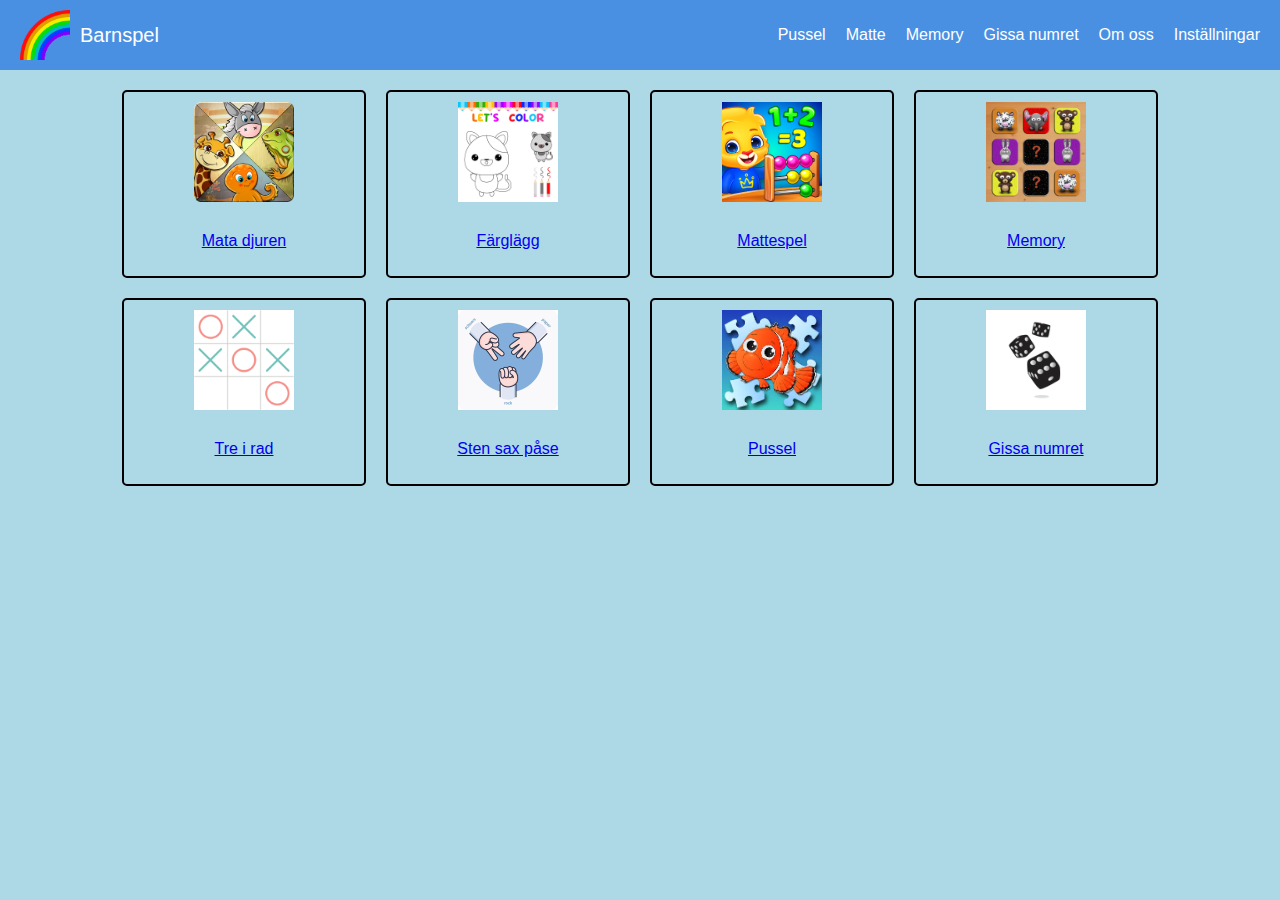
<file: index.html>
<!DOCTYPE html>
<html lang="en">

<head>
    <meta charset="UTF-8">
    <meta name="viewport" content="width=device-width, initial-scale=1.0">
    <link rel="stylesheet" href="./style.css">
    <link rel="stylesheet" href="./StartPage.css">
    <title>Barnspel</title>
</head>

<body>
    <nav class="navbar">
        <div class="logo">
            <img src="./Meny/Regnbåge.png" alt="Logo">
            <span class="logo-text">Barnspel</span>
        </div>
        <div class="menu">
            <ul class="menu-items">
                <li><a href="./Spel/Pussel/pussel.html">Pussel</a></li>
                <li><a href="./Spel/Matte/matte.html">Matte</a></li>
                <li><a href="./Spel/Memory/memory.html">Memory</a></li>
                <li><a href="./Spel/Tärningar/tärning.html">Gissa numret</a></li>
                <li><a href="./Om oss/omoss.html">Om oss</a></li>
                <li><a href="./Inställningar/Inställningar.html">Inställningar</a></li>
            </ul>
        </div>

        <div class="menu-toggle" id="menu-toggle">
            <img src="./Meny/Menu.png" alt="Menu">
        </div>
    </nav>


    <div class="container">
        <div class="box">
            <a href="./Spel/Mata djur/djur.html">
                <img src="./Spel/Mata djur/startPicture.png" alt="Bild på några djur.">
                <p>Mata djuren</p>
            </a>
        </div>


        <div class="box">
            <a href="./Spel/Färglägga/färglägga.html">
                <img src="./Spel/Färglägga/startPicture.jpg" alt="Bild på några djur.">
                <p>Färglägg</p>
            </a>
        </div>


        <div class="box">
            <a href="./Spel/Matte/matte.html">
                <img src="./Spel/Matte/startPicture.jpg" alt="Bild på några djur.">
                <p>Mattespel</p>
            </a>
        </div>


        <div class="box">
            <a href="./Spel/Memory/memory.html">
                <img src="./Spel/Memory/startPage.jpg" alt="Bild på memory spel">
                <p>Memory</p>
            </a>
        </div>


        <div class="box">
            <a href="./Spel/Tre i rad/tre i rad.html">
                <img src="./Spel/Tre i rad/startPicture.png" alt="Bild på spelplanen för tre i rad.">
                <p>Tre i rad</p>
            </a>
        </div>


        <div class="box">
            <a href="./Spel/Sten sax påse/sten sax påse.html">
                <img src="./Spel/Sten sax påse/startPicture.jpg" alt="Sten sax påse.">
                <p>Sten sax påse</p>
            </a>
        </div>


        <div class="box">
            <a href="./Spel/Pussel/pussel.html">
                <img src="./Spel/Pussel/StartPicture.jpg" alt="Pussel logga">
                <p>Pussel</p>
            </a>
        </div>


        <div class="box">
            <a href="./Spel/Tärningar/tärning.html">
                <img src="./Spel/Tärningar/startPicture.jpg" alt="Tärningar loga">
                <p>Gissa numret</p>
            </a>
        </div>


    </div>
    </div>

    <script src="./Main.js"></script>
</body>

</html>
</file>
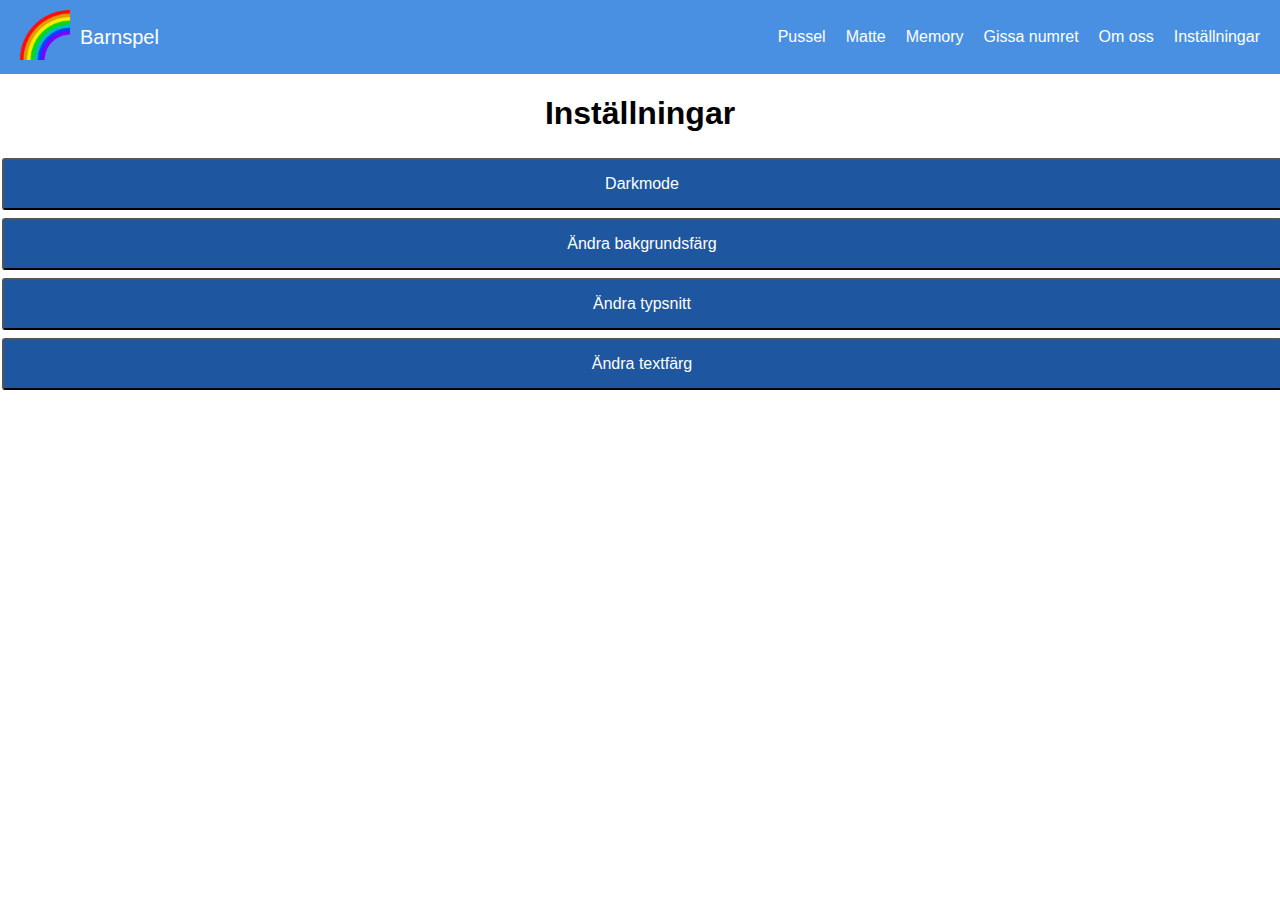
<file: Inställningar/Inställningar.html>
<!DOCTYPE html>
<html lang="en">

<head>
    <meta charset="UTF-8">
    <meta http-equiv="X-UA-Compatible" content="IE=edge">
    <meta name="viewport" content="width=device-width, initial-scale=1.0">
    <title>Inställningar</title>
    <link rel="stylesheet" href="../style.css">
    <link rel="stylesheet" href="../Inställningar/Inställningar.css">

    <script src="../Main.js"></script>
    <script src="../Inställningar/Inställningar.js"></script>


<body>
    <nav class="navbar">
        <div class="logo">
            <a href="../index.html">
                <img src="../Meny/Regnbåge.png" alt="Logo">
            </a>
            <span class="logo-text">Barnspel</span>

        </div>
        <div class="menu">
            <ul class="menu-items">
                <li><a href="../Spel/Pussel/pussel.html">Pussel</a></li>
                <li><a href="../spel/Matte/matte.html">Matte</a></li>
                <li><a href="../Spel/Memory/memory.html">Memory</a></li>
                <li><a href="../Spel/Tärningar/tärning.html">Gissa numret</a></li>
                <li><a href="../Om oss/omoss.html">Om oss</a></li>
                <li><a href="../Inställningar/Inställningar.html">Inställningar</a></li>
            </ul>
        </div>

        <div class="menu-toggle" id="menu-toggle">
            <img src="../Meny/Menu.png" alt="Menu">
        </div>
    </nav>


    <h1 class="textTitle">Inställningar</h1>

    <button type="button" id="darkandlightmodesv" class="button" onclick="Toggle()">Darkmode</button>

    <div onclick="Getinfoboxbackgroundcolor()">
        <button type="button" class="button" onclick="Logout1()">Ändra bakgrundsfärg</button>
    </div>

    <div id="informationcolor">
        <h3>Här kan du välja vilken färg du vill ha som bakgrund:</h3>
        <button id="pinkbutton" onclick="buttonpink()">Rosa</button>
        <button id="purplebutton" onclick="buttonpurple()">Lila</button>
        <button id="greenbutton" onclick="buttongreen()">Grön</button>
        <button id="yellowbutton" onclick="buttonyellow()">Gul</button>
        <button id="greybutton" onclick="buttongrey()">Grå</button>
        <button id="orangebutton" onclick="buttonorange()">Orange</button>
        <button id="redbutton" onclick="buttonred()">Röd</button>
        <button id="whitebutton" onclick="buttonwhite()">Vit</button>
        <br>
        <br>
        <button id="closebutton" onclick="closebutton1()">Stäng</button>
    </div>

    <div onclick="Getinfoboxchangetext()">
        <button type="button" class="button" onclick="Logout3()">Ändra typsnitt</button>
    </div>

    <div id="informationchangetext">
        <h3>Här kan du välja vilket typsnitt du vill ha på texten:</h3>

        <button id="verdanabutton" onclick="buttonverdanatext()">Verdana</button>
        <button id="georgiabutton" onclick="buttongeorgiatext()">Georgia</button>
        <br>
        <br>
        <button id="closebutton" onclick="closebutton3()">Stäng</button>
    </div>

    <div onclick="Getinfoboxtextcolor()">
        <button type="button" class="button" onclick="Logout2()">Ändra textfärg</button>
    </div>

    <div id="informationcolortext">
        <h3>Här kan du välja vilken textfärg du vill ha:</h3>
        <button id="pinkbutton" onclick="buttonpinktext()">Rosa text</button>
        <button id="purplebutton" onclick="buttonpurpletext()">Lila text</button>
        <button id="greenbutton" onclick="buttongreentext()">Grön text</button>
        <button id="yellowbutton" onclick="buttonyellowtext()">Gul text</button>
        <button id="greybutton" onclick="buttongreytext()">Grå text</button>
        <button id="orangebutton" onclick="buttonorangetext()">Orange text</button>
        <button id="redbutton" onclick="buttonredtext()">Röd text</button>
        <br>
        <br>
        <button id="closebutton" onclick="closebutton2()">Stäng</button>
    </div>



</body>

</html>
</file>
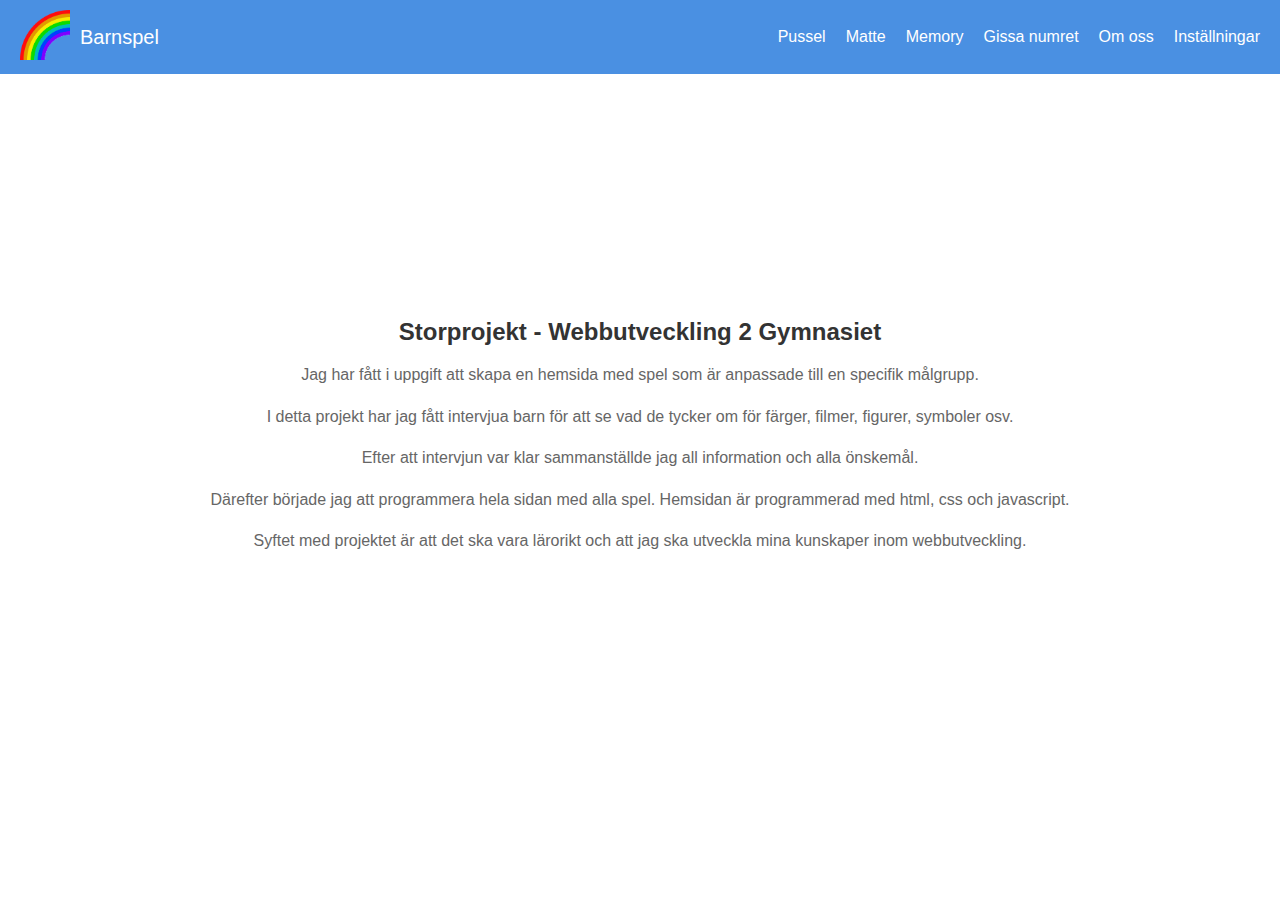
<file: Om oss/omoss.html>
<!DOCTYPE html>
<html lang="en">

<head>
    <meta charset="UTF-8">
    <meta name="viewport" content="width=device-width, initial-scale=1.0">
    <link rel="stylesheet" href="../style.css">
    <link rel="stylesheet" href="../Om oss/omoss.css">
    <title>Om oss</title>
</head>

<body>
    <nav class="navbar">
        <div class="logo">
            <a href="../index.html">
                <img src="../Meny/Regnbåge.png" alt="Logo">
            </a>
            <span class="logo-text">Barnspel</span>

        </div>
        <div class="menu">
            <ul class="menu-items">
                <li><a href="../Spel/Pussel/pussel.html">Pussel</a></li>
                <li><a href="../Spel/Matte/matte.html">Matte</a></li>
                <li><a href="../Spel/Memory/memory.html">Memory</a></li>
                <li><a href="../Spel/Tärningar/tärning.html">Gissa numret</a></li>
                <li><a href="../Om oss/omoss.html">Om oss</a></li>
                <li><a href="../Inställningar/Inställningar.html">Inställningar</a></li>
            </ul>
        </div>


        <div class="menu-toggle" id="menu-toggle">
            <img src="../Meny/Menu.png" alt="Menu">
        </div>
    </nav>

    <div class="text-container">
        <div class="text-content">
            <h2>Storprojekt - Webbutveckling 2 Gymnasiet</h2>
            <p>Jag har fått i uppgift att skapa en hemsida med spel som är anpassade till en specifik målgrupp.</p>

            <p>I detta projekt har jag fått intervjua barn för att se vad de tycker om för färger, filmer, figurer,
                symboler osv.</p>

            <p>Efter att intervjun var klar sammanställde jag all information och alla önskemål.</p>

            <p>Därefter började jag att programmera hela sidan med alla spel. Hemsidan är programmerad med html, css och
                javascript.</p>

            <p>Syftet med projektet är att det ska vara lärorikt och att jag ska utveckla mina kunskaper inom
                webbutveckling.</p>
        </div>
    </div>

    <script src="../Main.js"></script>
</body>

</html>
</file>
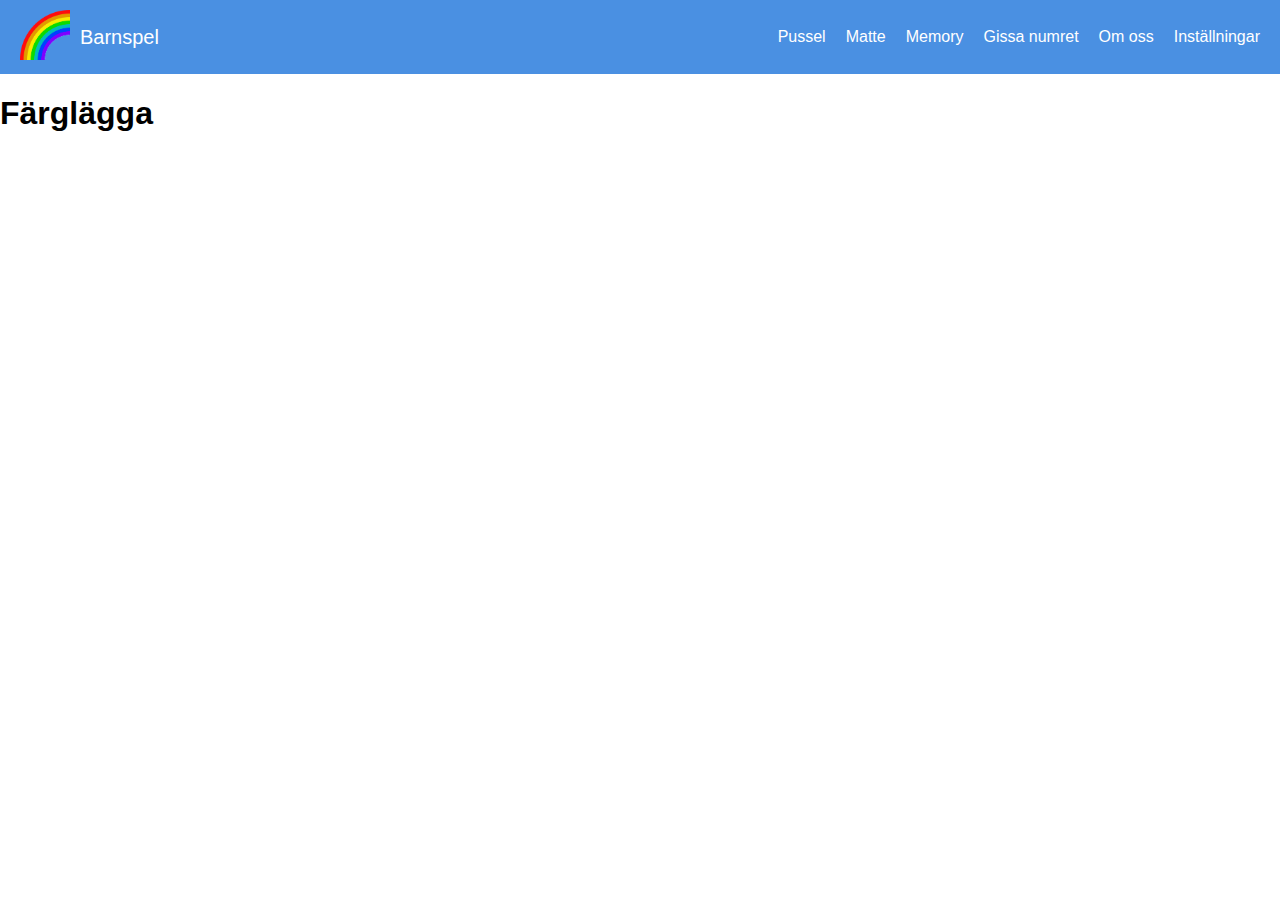
<file: Spel/Färglägga/färglägga.html>
<!DOCTYPE html>
<html lang="en">

<head>
    <meta charset="UTF-8">
    <meta name="viewport" content="width=device-width, initial-scale=1.0">
    <link rel="stylesheet" href="../../style.css">
    <title>Färglägga</title>
</head>

<body>
    <nav class="navbar">
        <div class="logo">
            <a href="../../index.html">
                <img src="../../Meny/Regnbåge.png" alt="Logo">
            </a>
            <span class="logo-text">Barnspel</span>

        </div>
        <div class="menu">
            <ul class="menu-items">
                <li><a href="../../Spel/Pussel/pussel.html">Pussel</a></li>
                <li><a href="../../Spel/Matte/matte.html">Matte</a></li>
                <li><a href="../../Spel/Memory/memory.html">Memory</a></li>
                <li><a href="../../Spel/Tärningar/tärning.html">Gissa numret</a></li>
                <li><a href="../../Om oss/omoss.html">Om oss</a></li>
                <li><a href="../../Inställningar/Inställningar.html">Inställningar</a></li>
            </ul>
        </div>


        <div class="menu-toggle" id="menu-toggle">
            <img src="../../Meny/Menu.png" alt="Menu">
        </div>
    </nav>

    <h1>Färglägga</h1>


    <script src="../../Main.js"></script>
</body>

</html>
</file>
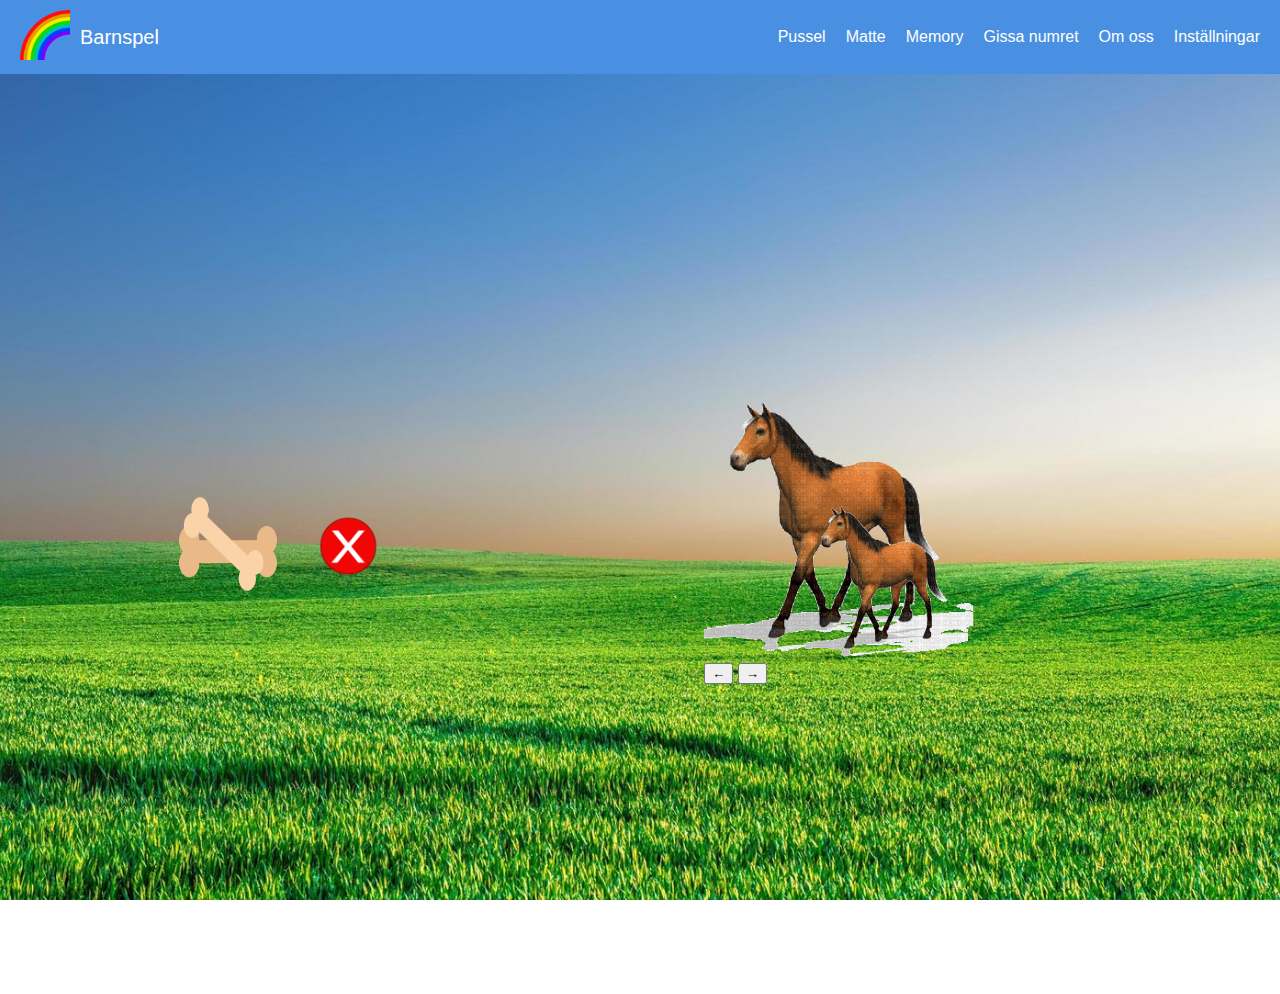
<file: Spel/Mata djur/djur.html>
<!DOCTYPE html>
<html lang="en">

<head>
    <meta charset="UTF-8">
    <meta name="viewport" content="width=device-width, initial-scale=1.0">
    <link rel="stylesheet" href="../../style.css">
    <link rel="stylesheet" href="../../Spel/Mata djur/djur.css">
    <title>Mata djur</title>
    <style>
        /* Styla popup */
        #popup {
            position: fixed;
            top: 50%;
            left: 50%;
            transform: translate(-50%, -50%);
            background-color: rgba(255, 255, 255, 0.8);
            padding: 20px;
            border-radius: 10px;
            display: none;
        }
    </style>
</head>

<body>
    <nav class="navbar">
        <div class="logo">
            <a href="../../index.html">
                <img src="../../Meny/Regnbåge.png" alt="Logo">
            </a>
            <span class="logo-text">Barnspel</span>

        </div>
        <div class="menu">
            <ul class="menu-items">
                <li><a href="../../Spel/Pussel/pussel.html">Pussel</a></li>
                <li><a href="../../Spel/Matte/matte.html">Matte</a></li>
                <li><a href="../../Spel/Memory/memory.html">Memory</a></li>
                <li><a href="../../Spel/Tärningar/tärning.html">Gissa numret</a></li>
                <li><a href="../../Om oss/omoss.html">Om oss</a></li>
                <li><a href="../../inställningar/Inställningar.html">Inställningar</a></li>
            </ul>
        </div>

        <div class="menu-toggle" id="menu-toggle">
            <img src="../../Meny/Menu.png" alt="Menu">
        </div>
    </nav>

    <div class="container">
        <div class="left-panel">
            <div class="images">
                <img src="../../Spel/Mata djur/Bilder/Mat/HundBen.png" alt="Hundben" class="food-image"
                    data-correct="true">
                <img src="../../Spel/Mata djur/Bilder/Mat/Fel.png" alt="Fel" class="food-image" data-correct="false">

            </div>
        </div>

        <div class="right-panel">
            <img src="../../Spel/Mata djur/Bilder/Djur/Häst.gif" alt="Häst" class="horse-image">
            <div class="button-container">
                <button id="prev-button">←</button>
                <button id="next-button">→</button>
            </div>
            <p id="timer-display"></p>
        </div>
    </div>


    <div id="start-popup" class="popup">
        <button id="start-button">Starta</button>
    </div>

    <script src="../../Spel/Mata djur/djur.js"></script>
</body>

</html>
</file>
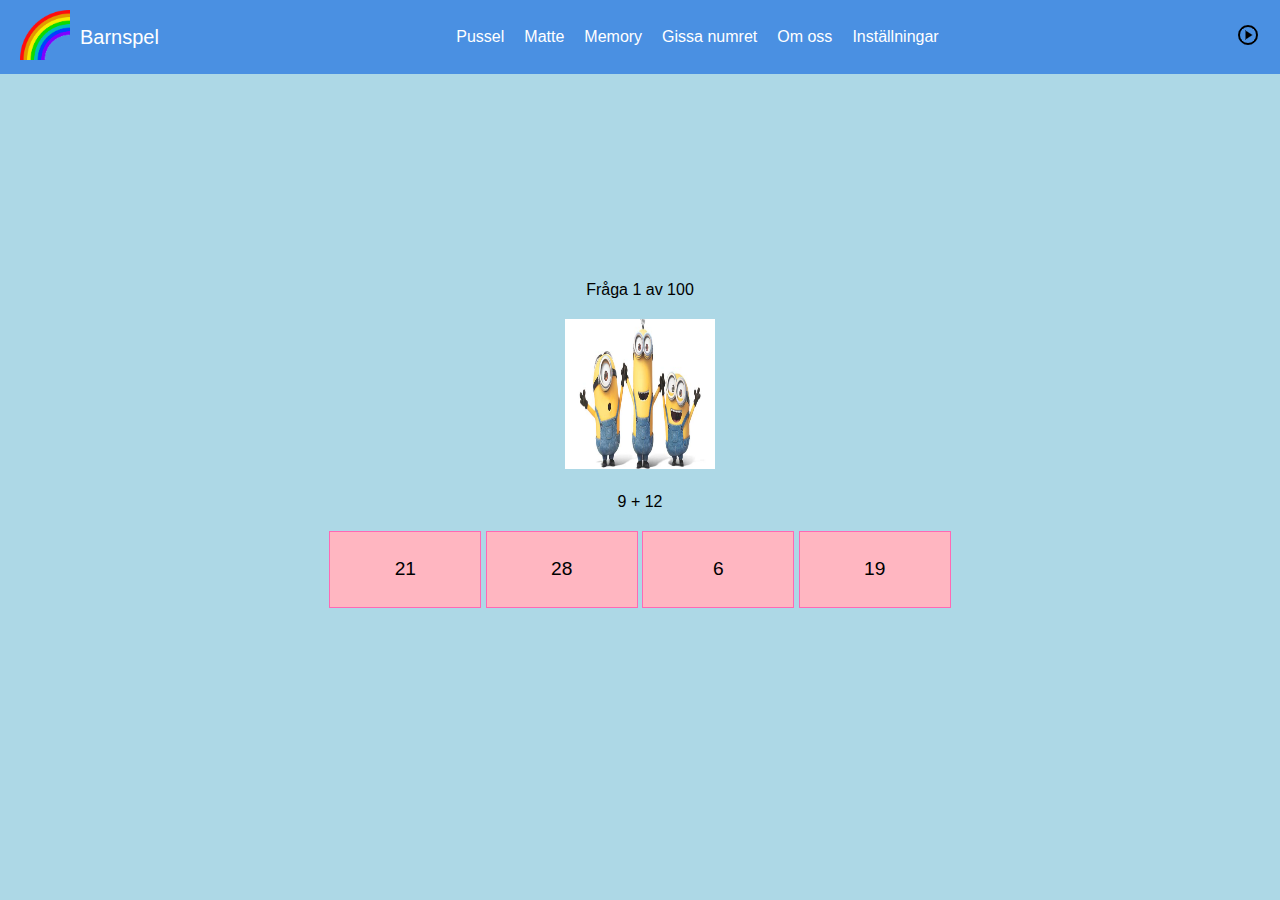
<file: Spel/Matte/matte.html>
<!DOCTYPE html>
<html lang="en">

<head>
    <meta charset="UTF-8">
    <meta name="viewport" content="width=device-width, initial-scale=1.0">
    <link rel="stylesheet" href="../../style.css">
    <link rel="stylesheet" href="../../Spel/Matte/matte.css">
    <title>Mattespel</title>
</head>

<body>
    <nav class="navbar">
        <div class="logo">
            <a href="../../index.html">
                <img src="../../Meny/Regnbåge.png" alt="Logo">
            </a>
            <span class="logo-text">Barnspel</span>

        </div>
        <div class="menu">
            <ul class="menu-items">
                <li><a href="../../Spel/Pussel/pussel.html">Pussel</a></li>
                <li><a href="../../Spel/Matte/matte.html">Matte</a></li>
                <li><a href="../../Spel/Memory/memory.html">Memory</a></li>
                <li><a href="../../Spel/Tärningar/tärning.html">Gissa numret</a></li>
                <li><a href="../../Om oss/omoss.html">Om oss</a></li>
                <li><a href="../../Inställningar/Inställningar.html">Inställningar</a></li>
            </ul>
        </div>

        <div class="musik-icon" id="musik-icon">
            <img src="../../Meny/Play.png" alt="Music Icon" id="play-icon">
        </div>

        <audio id="frostMusik"></audio>




        <div class="menu-toggle" id="menu-toggle">
            <img src="../../Meny/Menu.png" alt="Menu">
        </div>
    </nav>


    <div class="container">
        <div id="question-counter"></div>
        <div id="frågeBild"></div>
        <div id="fråga"></div>
        <div id="options">
            <div class="option"></div>
            <div class="option"></div>
            <div class="option"></div>
            <div class="option"></div>
        </div>
    </div>




    <script src="../../Spel/Matte/matte.js"></script>
    <script src="../../Main.js"></script>

</body>

</html>
</file>
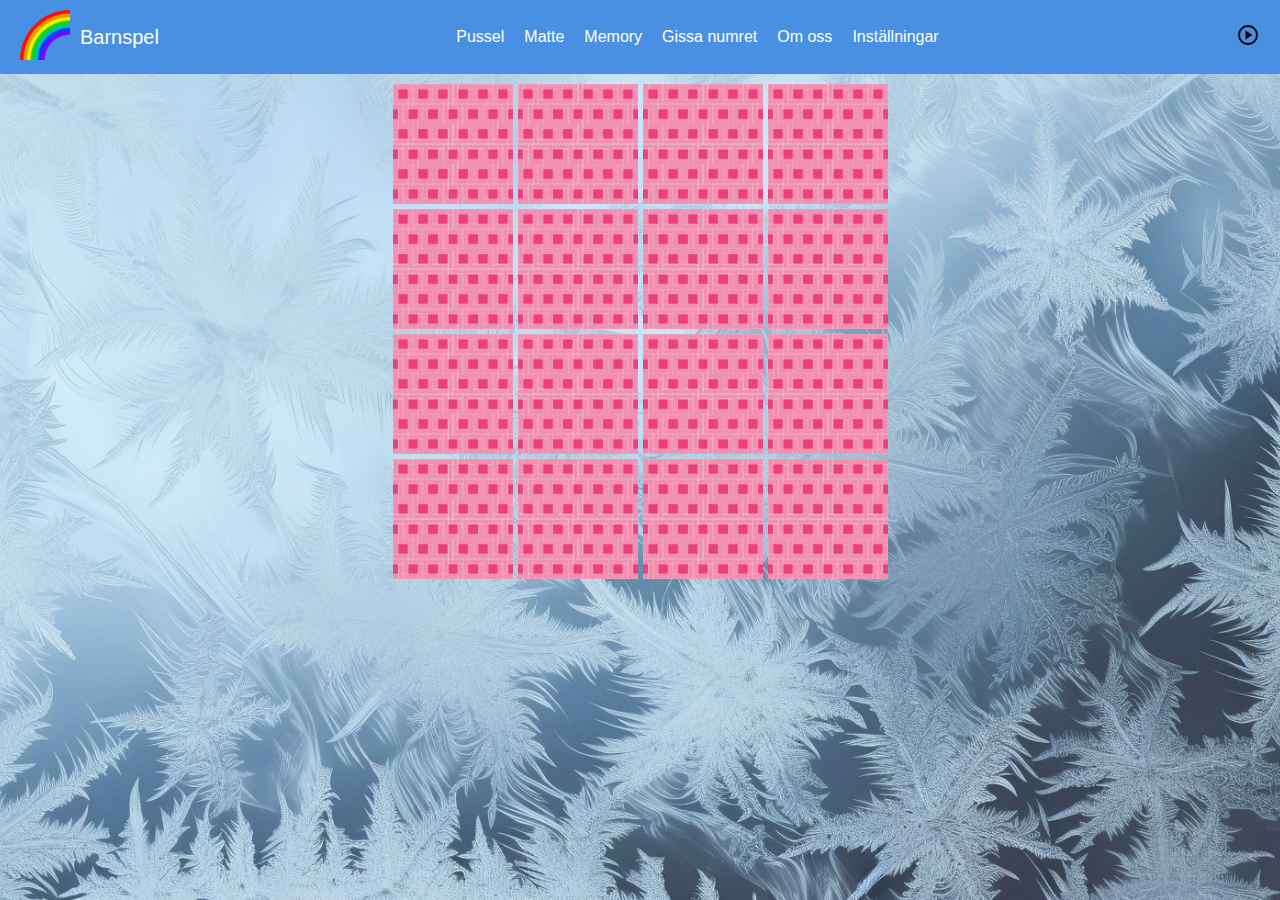
<file: Spel/Memory/memory.html>
<!DOCTYPE html>
<html lang="en">

<head>
    <meta charset="UTF-8" />
    <meta http-equiv="X-UA-Compatible" content="IE=edge" />
    <meta name="viewport" content="width=device-width, initial-scale=1.0" />
    <title>Memory</title>
    <link rel="stylesheet" href="../../Spel/Memory/memory.css" />
    <link rel="stylesheet" href="../../style.css">
</head>

<body>
    <nav class="navbar">
        <div class="logo">
            <a href="../../index.html">
                <img src="../../Meny/Regnbåge.png" alt="Logo">
            </a>
            <span class="logo-text">Barnspel</span>

        </div>
        <div class="menu">
            <ul class="menu-items">
                <li><a href="../../Spel/Pussel/pussel.html">Pussel</a></li>
                <li><a href="../../Spel/Matte/matte.html">Matte</a></li>
                <li><a href="../../Spel/Memory/memory.html">Memory</a></li>
                <li><a href="../../Spel/Tärningar/tärning.html">Gissa numret</a></li>
                <li><a href="../../Om oss/omoss.html">Om oss</a></li>
                <li><a href="../../Inställningar/Inställningar.html">Inställningar</a></li>
            </ul>
        </div>

        <div class="music-icon" id="music-icon">
            <img src="../../Meny/Play.png" alt="Music Icon" id="play-icon">
        </div>

        <div class="menu-toggle" id="menu-toggle">
            <img src="../../Meny/Menu.png" alt="Menu">
        </div>
    </nav>

    <div id="memory-game"></div>

    <script src="../../Spel/Memory/memory.js"></script>
    <script src="../../Main.js"></script>

</body>


</html>
</file>
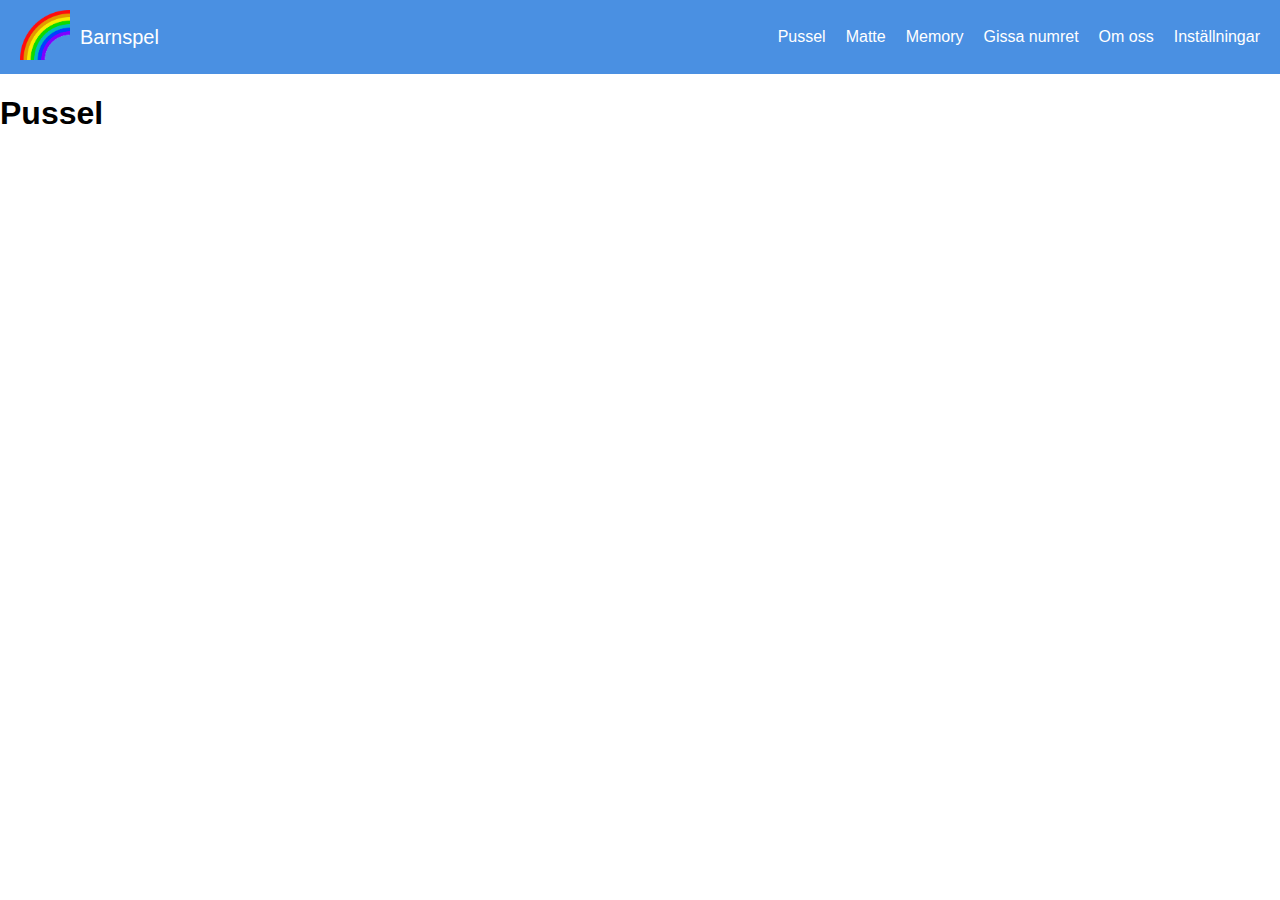
<file: Spel/Pussel/pussel.html>
<!DOCTYPE html>
<html lang="en">

<head>
    <meta charset="UTF-8">
    <meta name="viewport" content="width=device-width, initial-scale=1.0">
    <link rel="stylesheet" href="../../style.css">
    <title>Pussel</title>
</head>

<body>
    <nav class="navbar">
        <div class="logo">
            <a href="../../index.html">
                <img src="../../Meny/Regnbåge.png" alt="Logo">
            </a>
            <span class="logo-text">Barnspel</span>

        </div>
        <div class="menu">
            <ul class="menu-items">
                <li><a href="../../Spel/Pussel/pussel.html">Pussel</a></li>
                <li><a href="../../Spel/Matte/matte.html">Matte</a></li>
                <li><a href="../../Spel/Memory/memory.html">Memory</a></li>
                <li><a href="../../Spel/Tärningar/tärning.html">Gissa numret</a></li>
                <li><a href="../../Om oss/omoss.html">Om oss</a></li>
                <li><a href="../../Inställningar/Inställningar.html">Inställningar</a></li>
            </ul>
        </div>


        <div class="menu-toggle" id="menu-toggle">
            <img src="../../Meny/Menu.png" alt="Menu">
        </div>
    </nav>

    <h1>Pussel</h1>

    <script src="../../Main.js"></script>
</body>

</html>
</file>
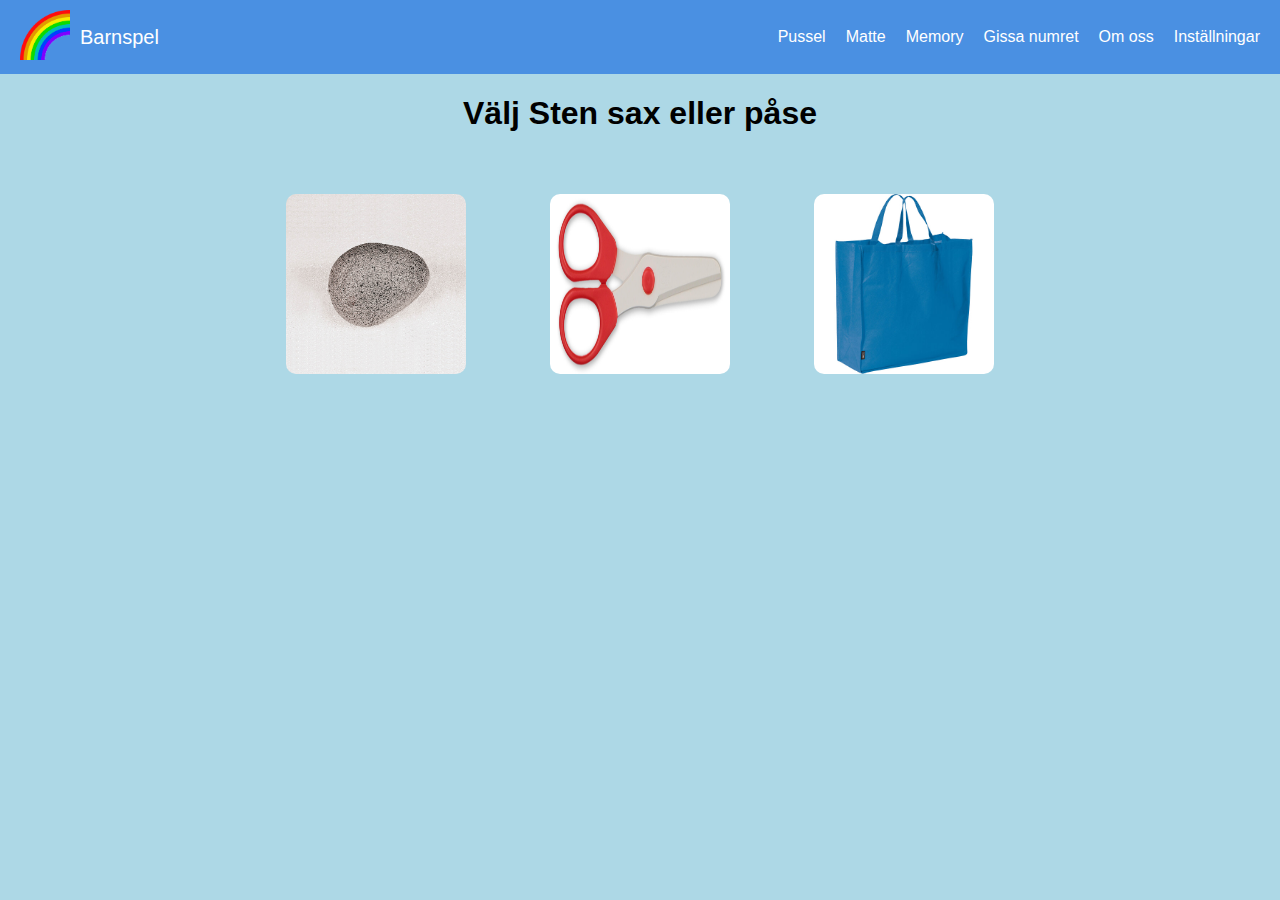
<file: Spel/Sten sax påse/sten sax påse.html>
<!DOCTYPE html>
<html lang="en">

<head>
    <meta charset="UTF-8">
    <meta name="viewport" content="width=device-width, initial-scale=1.0">
    <link rel="stylesheet" href="../../style.css">
    <link rel="stylesheet" href="../../Spel/Sten sax påse/sten sax påse.css">
    <title>Sten Sax Påse</title>
</head>

<body>
    <nav class="navbar">
        <div class="logo">
            <a href="../../index.html">
                <img src="../../Meny/Regnbåge.png" alt="Logo">
            </a>
            <span class="logo-text">Barnspel</span>

        </div>
        <div class="menu">
            <ul class="menu-items">
                <li><a href="../../Spel/Pussel/pussel.html">Pussel</a></li>
                <li><a href="../../Spel/Matte/matte.html">Matte</a></li>
                <li><a href="../../Spel/Memory/memory.html">Memory</a></li>
                <li><a href="../../Spel/Tärningar/tärning.html">Gissa numret</a></li>
                <li><a href="../../Om oss/omoss.html">Om oss</a></li>
                <li><a href="../../inställningar/Inställningar.html">Inställningar</a></li>
            </ul>
        </div>


        <div class="menu-toggle" id="menu-toggle">
            <img src="../../Meny/Menu.png" alt="Menu">
        </div>
    </nav>

    <div id="gameplane">

        <h1>Välj Sten sax eller påse</h1>


        <img src="../../Spel/Sten sax påse/Bilder/Sten.jpg" onclick="Sten()" class="choice" id="sten">
        <img src="../../Spel/Sten sax påse/Bilder/Sax.jpg" onclick="Sax()" class="choice" id="sax">
        <img src="../../Spel/Sten sax påse/Bilder/Påse.jpg" onclick="Påse()" class="choice" id="påse">


    </div>

    <div id="resultBox">
        <h2 id="result"></h2>
        <p id="computerChoice"></p>
    </div>



    <script src="../../Spel/Sten sax påse/sten sax påse.js"></script>
    <script src="../../Main.js"></script>
</body>

</html>
</file>
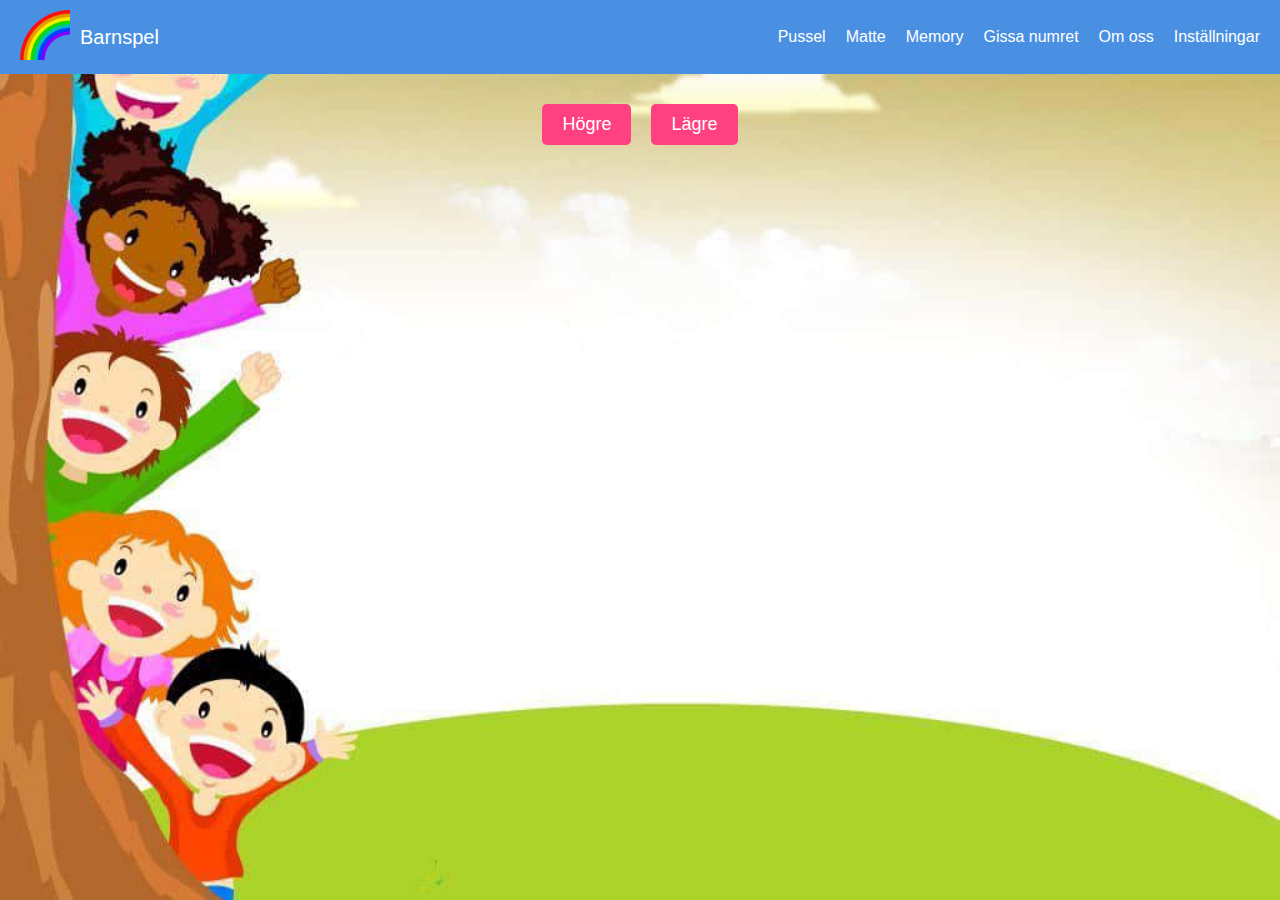
<file: Spel/Tärningar/tärning.html>
<!DOCTYPE html>
<html lang="en">

<head>
    <meta charset="UTF-8">
    <meta name="viewport" content="width=device-width, initial-scale=1.0">
    <link rel="stylesheet" href="./tärning.css">
    <link rel="stylesheet" href="../../style.css">
    <title>Gissa numret</title>
</head>

<body>
    <nav class="navbar">
        <div class="logo">
            <a href="../../index.html">
                <img src="../../Meny/Regnbåge.png" alt="Logo">
            </a>
            <span class="logo-text">Barnspel</span>
        </div>
        <div class="menu">
            <ul class="menu-items">
                <li><a href="../../Spel/Pussel/pussel.html">Pussel</a></li>
                <li><a href="../../Spel/Matte/matte.html">Matte</a></li>
                <li><a href="../../Spel/Memory/memory.html">Memory</a></li>
                <li><a href="../../Spel/Tärningar/tärning.html">Gissa numret</a></li>
                <li><a href="../../Om oss/omoss.html">Om oss</a></li>
                <li><a href="../../Inställningar/Inställningar.html">Inställningar</a></li>
            </ul>
        </div>
        <div class="menu-toggle" id="menu-toggle">
            <img src="../../Meny/Menu.png" alt="Menu">
        </div>
    </nav>

    <div class="container">
        <p id="number"></p>
        <button onclick="makeGuess('higher')">Högre</button>
        <button onclick="makeGuess('lower')">Lägre</button>
        <p id="result"></p>
    </div>


    <script src="../../Spel/Tärningar/tärning.js"></script>
    <script src="../../Main.js"></script>
</body>

</html>
</file>
<file: style.css>
/*Återställer margin och sätter arial som font*/
body {
    margin: 0;
    font-family: Arial, sans-serif;
}


/*Styling för min navbar*/
.navbar {
    background-color: #4a90e2;
    overflow: hidden; /*Döljer innehåll som kan gå utanför min navbar*/
    display: flex;
    align-items: center;
    justify-content: space-between; 
    padding: 10px 20px; /*Själva inre utrymmer för navbaren*/
}


/*Styling för min regnbåge logga*/
.logo {
    display: flex;
    align-items: center; 
}

/*Styling för bilden i loggan*/
.logo img {
    height: 50px;
    margin-right: 10px; /*Avstånd till höger om bilden*/
}

/*Styling för texten i loggan*/
.logo-text {
    color: white;
    font-size: 20px; 
}

/*Styling för min meny*/
.menu {
    display: flex;
    align-items: center; 
}

/*Styling för min meny*/
.menu-items {
    list-style-type: none; /*Tar bort punkterna*/
    padding: 0;
    margin: 0;
    display: flex;
}

.menu-items li {
    margin-right: 20px; /*Avstånder till höger för elementen*/
}

/*Styling för sista menyelementet*/
.menu-items li:last-child {
    margin-right: 0;
}

/*Styling för länkarna i menyn*/
.menu-items li a {
    text-decoration: none; /*Tar bort understrecket i länken*/
    color: white;
    font-size: 16px;  
}

/*Styling för ikonen*/
.icons {
    display: flex;
    align-items: center; 
}

/*Styling för länkarna i ikonen och menyn*/
.icons a {
    text-decoration: none;
    color: white;
}

/*Styling för min meny på telefon läge*/
.icons a img {
    height: 30px;
}

/*Styling för meny telefon*/
.menu-toggle {
    display: none; /*Gömmer den från början*/
    cursor: pointer; 
}

.menu-toggle img {
    height: 30px;
}

/*När skärmen är mindre än 768px så göms menyn och meny knappen visas*/
@media screen and (max-width: 768px) {
    .menu {
        display: none;
    }

    /*Visar meny knappen*/
    .menu-toggle {
        display: flex;
        align-items: center;
    }

    /*Styling för meny knappen*/
    .menu-toggle img {
        height: 30px;
    }

    /*Visa hubudmenyn när knappen är aktiv*/
    .menu.show {
        display: flex;
        flex-direction: column;
        position: absolute;
        top: 60px;
        right: 20px;
        background-color: #4a90e2;
        padding: 10px;
        border-radius: 5px;
        
    }

    .menu.show .menu-items {
        flex-direction: column;
        align-items: flex-start;
    }

    .menu.show .menu-items li {
        margin: 10px 0;
    }
}

/*Mina Boxar*/
.container {
    display: flex;
    flex-wrap: wrap;
    justify-content: center;
    gap: 20px;
    margin-top: 20px;
}

.box {
    width: 220px;
    text-align: center;
    border: 2px solid black; /* Tjockare svart ram */

    padding: 10px;
    border-radius: 5px;
}




.box img {
    width: 100px;
    height: 100px;
    margin-bottom: 10px;
}
</file>
<file: StartPage.css>
body {
    background-color: #ADD8E6; /* Ljusblå bakgrundsfärg */
}
</file>
<file: Inställningar/Inställningar.css>
.lightmode {
    background-color: rgba(255, 255, 255);
    color: black;
  }
.darkmode {
    background-color: #121212;
    color: #ffffffa9;
}


#pinkbutton{
    background-color: pink;
}
#purplebutton{
    background-color: purple;
}
#greenbutton{
    background-color: green;
}
#yellowbutton{
    background-color: yellow;
}
#greybutton{
    background-color: grey;
}
#orangebutton{
    background-color: orange;
}
#redbutton{
    background-color: red;
}
#whitebutton{
    background-color: white;
}
#blackbutton{
    background-color: #121212;
}

/*När vi väljer att klicka på ändra backgrundsfärg till rosa så hämtar javascript denna css kod och ändrar bakgrunden till rosa.*/
.backgroundpink {
    background-color: pink;
}
  /*När vi väljer att klicka på ändra backgrundsfärg till lila så hämtar javascript denna css kod och ändrar bakgrunden till lila.*/
.backgroundpurple{
    background-color: purple;
}
  /*När vi väljer att klicka på ändra backgrundsfärg till grön så hämtar javascript denna css kod och ändrar bakgrunden till grön.*/
.backgroundgreen{
    background-color: green;
}
  /*När vi väljer att klicka på ändra backgrundsfärg till gul så hämtar javascript denna css kod och ändrar bakgrunden till gul.*/
.backgroundyellow{
    background-color: yellow;
}
  /*När vi väljer att klicka på ändra backgrundsfärg till grå så hämtar javascript denna css kod och ändrar bakgrunden till grå.*/
.backgroundgrey{
    background-color: grey;
}
  /*När vi väljer att klicka på ändra backgrundsfärg till orangee så hämtar javascript denna css kod och ändrar bakgrunden till orangee.*/
.backgroundorange{
    background-color: orange;
}
  /*När vi väljer att klicka på ändra backgrundsfärg till röd så hämtar javascript denna css kod och ändrar bakgrunden till röd.*/
.backgroundred{
    background-color: red;
}
  /*När vi väljer att klicka på ändra textfärg till röd så hämtar javascript denna css kod och ändrar all text till röd.*/
  .backgroundredtext{
    color:red
}
  /*När vi väljer att klicka på ändra textfärg till orangee så hämtar javascript denna css kod och ändrar all text till orangee.*/
.backgroundorangetext{
    color: orange;
}
  /*När vi väljer att klicka på ändra textfärg till grå så hämtar javascript denna css kod och ändrar all text till grå.*/
.backgroundgreytext{
    color:grey
}
  /*När vi väljer att klicka på ändra textfärg till gul så hämtar javascript denna css kod och ändrar all text till gul.*/
.backgroundyellowtext{
    color: yellow;
}
  /*När vi väljer att klicka på ändra textfärg till grön så hämtar javascript denna css kod och ändrar all text till grön.*/
.backgroundgreentext{
    color: green;
}
  /*När vi väljer att klicka på ändra textfärg till lila så hämtar javascript denna css kod och ändrar all text till lila.*/
  
.backgroundpurpletext{
    color: purple;
}
  /*När vi väljer att klicka på ändra textfärg till rosa så hämtar javascript denna css kod och ändrar all text till rosa.*/
.backgroundpinktext{
    color: pink;
}
/*Här har vi css koden för att arial som typsnitt ska fungera*/
.backgroundarialtext{
    font-family: Arial, Helvetica, sans-serif;
}
  /*Typsnittet som knappen får för att visa hur det ser ut*/
#arialbutton{
    font-family: Arial, Helvetica, sans-serif;
    width: 10vw;
    height: 5vh;
    font-size: 1.5vw;
    text-align: center;
}
  /*Här har vi css koden för att verdana som typsnitt ska fungera*/
.backgroundverdanatext{
    font-family: Verdana, Geneva, Tahoma, sans-serif;
}
  /*Typsnittet som knappen får för att visa hur det ser ut*/
#verdanabutton{
    font-family: Verdana, Geneva, Tahoma, sans-serif;
    width: 10vw;
    height: 5vh;
    font-size: 1.5vw;
    text-align: center;
}
  /*Här har vi css koden för att georgia som typsnitt ska fungera*/
.backgroundgeorgiatext{
    font-family: Georgia, 'Times New Roman', Times, serif;
}
  /*Typsnittet som knappen får för att visa hur det ser ut*/
#georgiabutton{
    font-family: Georgia, 'Times New Roman', Times, serif;
    width: 10vw;
    height: 5vh;
    font-size: 1.5vw;
    text-align: center; 
}
#informationchangetext{
    display:none;
    position:fixed;
    top:18%;
    left: 25%; 
    width: 50%;
    height: 70%;
    background-color: rgb(181, 187, 187);
    text-align: center;
    box-shadow: 1px 2px 2px rgb(126, 125, 125), 0 0 25px rgb(126, 125, 125), 0 0 5px rgb(126, 125, 125);
}
#informationcolortext{
    display:none;
    position:fixed;
    top:18%;
    left: 25%;
    width: 50%;
    height: 70%;
    background-color: rgb(181, 187, 187);
    text-align: center;
    box-shadow: 1px 2px 2px rgb(126, 125, 125), 0 0 25px rgb(126, 125, 125), 0 0 5px rgb(126, 125, 125);
}
#informationcolor{
    display:none;
    position:fixed;
    top:18%;
    left: 25%;
    width: 50%;
    height: 70%;
    background-color: rgb(181, 187, 187);
    text-align: center;
    box-shadow: 1px 2px 2px rgb(126, 125, 125), 0 0 25px rgb(126, 125, 125), 0 0 5px rgb(126, 125, 125);
}


.button {
    background-color: #1e56a0; /*färgen som är på knappen*/
    color: white; /* Färgen på texten */
    padding: 15px 32px; 
    text-align: center; /* Centrerar texten skicka meddelande*/
    text-decoration: none;
    display: inline-block;
    font-size: 16px;
    margin: 4px 2px;
    cursor: pointer;
    border-radius: 3px;
    width: 100%;
  }
  .button:hover, /* Att skicka meddelande knappen blir mörk när vi håller musen över den. */
  .button:focus {
    background-color: #163172;
  }


.textTitle{
  text-align: center;

}
</file>
<file: Om oss/omoss.css>
.text-container {
    display: flex;
    justify-content: center;
    align-items: center;
    height: 80vh;
}

.text-content {
    text-align: center;
}

.text-content h2 {
    font-size: 24px;
    color: #333;
    margin-bottom: 10px;
}

.text-content p {
    font-size: 16px;
    color: #666;
    line-height: 1.6;
}
</file>
<file: Spel/Mata djur/djur.css>
.container {
    display: flex;
    justify-content: space-between; /* Placera elementen längs hela bredden */
    align-items: center;
    height: 100vh;
}

.left-panel {
    width: 45%; /* Justera bredden för vänsterpanelen */
}

.right-panel {
    width: 45%; /* Justera bredden för högerpanelen */
}

.images {
    display: flex;
    justify-content: center;
    align-items: center;
    flex-wrap: wrap;
}

.food-image {
    width: 100px;
    height: 100px;
    margin: 10px;
    cursor: pointer;
    animation: spin 2s linear infinite; /* Lägg till animation på matbilderna */
}

.horse-image {
    width: 30vh;
    height: 30vh;
}

@keyframes spin {
    0% { transform: rotate(0deg); }
    100% { transform: rotate(360deg); }
}




html, body {
    height: 100%; /* Sätt höjden till 100% av förälderselementets höjd */
}

body {
    margin: 0; /* Ta bort marginaler för att fylla hela sidan */
    padding: 0; /* Ta bort fyllnad för att fylla hela sidan */
    background-image: url('./Bilder/Bakgrund.jpg'); /* Lägg till bakgrundsbilden här */
    background-size: cover; /* Anpassa bakgrundsbilden för att täcka hela fönstret */
    background-position: center; /* Centrera bakgrundsbilden */
    background-repeat: no-repeat; /* Förhindra att bakgrundsbilden upprepas */
}


.popup {
    display: none;
    position: fixed;
    top: 50%;
    left: 50%;
    transform: translate(-50%, -50%);
    background-color: white;
    padding: 20px;
    border: 2px solid black;
    border-radius: 10px;
}

.popup button {
    padding: 10px 20px;
    font-size: 16px;
    cursor: pointer;
}


.apple-image {
    animation: moveImageApple 1s linear infinite; /* Ändra tiden till 1 sekund för att snabba upp animationen */
}

@keyframes moveImageApple {
    0% {
        transform: translate(0, 0);
    }
    50% {
        transform: translate(100px, 100px);
    }
    100% {
        transform: translate(0, 0);
    }
}
</file>
<file: Spel/Matte/matte.css>
.container {
    display: flex;
    flex-direction: column;
    justify-content: center;
    align-items: center;
    height: 80vh;
    margin-top: 10px;
}

.option {
    width: 150px;
    height: 75px;
    background-color: #FFB6C1; /* Ljusrosa färg */
    border: 1px solid #FF69B4; /* Ljusare färg på kanten */
    display: inline-flex; /* Använd inline-flex för att lägga dem bredvid varandra */
    justify-content: center;
    align-items: center;
    font-size: 1.2em;
    cursor: pointer;
    transition: background-color 0.3s ease; /* Smidig övergång för färgändringar */
}

.option:hover {
    background-color: purple; /* Ljusare rosa färg vid hovring */
}

.question-image {
    width: 150px; /* Önskad bredd */
    height: 150px; /* Önskad höjd */
}

/* Mediaförfrågan för att ändra stilen på mobila enheter */
@media screen and (max-width: 600px) {
    .option {
        width: 80%; /* Anpassa bredden till skärmbredden */
        max-width: 200px; /* Sätt en maxbredd för att undvika för breda alternativ */
        margin: 10px auto; /* Centrera alternativen horisontellt */
    }
}
 

html, body {
    height: 100%; /* Sätt höjden till 100% av förälderselementets höjd */
}
 

/* Uppdatera den ursprungliga CSS-stilen för body för att inkludera animationen */
body {
    margin: 0;
    padding: 0;
    background-color: lightblue;;
    background-size: cover;
    background-position: center;
    background-repeat: no-repeat;
}
</file>
<file: Spel/Memory/memory.css>
#memory-game {
    display: grid;
    grid-template-columns: repeat(4, 120px); /* Fasta rutbredder */
    grid-template-rows: repeat(4, 120px); /* Fasta ruttillväxter */
    width: 460px; /* Fasta bredd */
    height: 460px; /* Fasta höjd */
    margin: 0 auto; /* Centrerad horisontellt */
    gap: 5px;
    justify-content: center;
    margin-top: 10px;
}

@media (max-width: 768px) {
    #memory-game {
        width: 90%; /* Använd 90% av skärmbredden på mindre enheter */
        height: 90%; /* Använd 90% av skärmhöjden på mindre enheter */
        max-width: 400px; /* Max bredd på mindre enheter */
        max-height: 400px; /* Max höjd på mindre enheter */
        grid-template-columns: repeat(4, calc((100% - 15px) / 4)); /* Använd procentuella värden för rutbredder */
        grid-template-rows: repeat(4, calc((100% - 15px) / 4)); /* Använd procentuella värden för ruttillväxter */
    }
}

#memory-game img {
    width: 100%;
    height: 100%;
    object-fit: cover;
    transition: 0.3s;
    cursor: pointer;
}
img:hover {
    opacity: 0.6;
}


#memory-game img{
    background-color: gray;
}


.popup {
    position: fixed;
    top: 50%;
    left: 50%;
    transform: translate(-50%, -50%);
    background-color: gold;
    padding: 20px;
    border: 1px solid black;
    box-shadow: 0 0 10px rgba(0, 0, 0, 0.5);
    text-align: center;
    z-index: 999; /* Säkerställ att popupen visas över andra element */
}

.popup button {
    background-color: lightgray;

}

.hidden {
    display: none;
}



html, body {
    height: 100%; /* Sätt höjden till 100% av förälderselementets höjd */
}

body {
    margin: 0; /* Ta bort marginaler för att fylla hela sidan */
    padding: 0; /* Ta bort fyllnad för att fylla hela sidan */
    background-image: url('./Bilder/bakgrund.jpg'); /* Lägg till bakgrundsbilden här */
    background-size: cover; /* Anpassa bakgrundsbilden för att täcka hela fönstret */
    background-position: center; /* Centrera bakgrundsbilden */
    background-repeat: no-repeat; /* Förhindra att bakgrundsbilden upprepas */
}
</file>
<file: Spel/Sten sax påse/sten sax påse.css>
#gameplane{
    text-align: center;
}

#gameplane img{
    height: 20vh;
    width: 20vh;
    margin: 40px;
    border-radius: 10px;
}

body {
    background-color: #ADD8E6; /* Ljusblå bakgrundsfärg */
}

#selectedPicture{
    border: 3px solid ;
    border-color: black;
}

#result{
    justify-content: center;
    text-align: center;
}

#computerChoice img{
    justify-content: center;
    text-align: center;
    height: 20vh;
    width: 20vh;
    border-radius: 10px;
}

#resultBox{
    justify-content: center;
    text-align: center;
}

choice {
    cursor: pointer;
    border: 3px solid transparent;
    transition: border-color 0.3s ease-in-out;
}
.choice:hover {
    border-color: black;
}

.choice:active {
    border: 3px solid black;
}
</file>
<file: Spel/Tärningar/tärning.css>
.container {
    text-align: center;
    margin-top: 20px;
}

h1 {
    font-family: 'Comic Sans MS', cursive, sans-serif;
    color: #FF4081;
}

input[type="text"] {
    padding: 10px;
    margin-top: 10px;
    border: 2px solid #FF4081;
    border-radius: 5px;
    font-size: 16px;
}

button {
    padding: 10px 20px;
    margin-top: 10px;
    cursor: pointer;
    background-color: #FF4081;
    color: white;
    border: none;
    border-radius: 5px;
    font-size: 18px;
    transition: background-color 0.3s ease;
}

button:hover {
    background-color: #F50057;
}

/* Resultatmeddelande */
#result {
    margin-top: 20px;
    font-size: 18px;
    font-weight: bold;
    color: #FF4081;
}

html, body {
    height: 100%; /* Sätt höjden till 100% av förälderselementets höjd */
}


/* Uppdatera den ursprungliga CSS-stilen för body för att inkludera animationen */
body {
    margin: 0;
    padding: 0;   
    background-image: url('../../Spel/Tärningar/Bilder/Bakgrund.jpg');
    background-size: cover;
    background-position: center;
    background-repeat: no-repeat;
}
</file>
